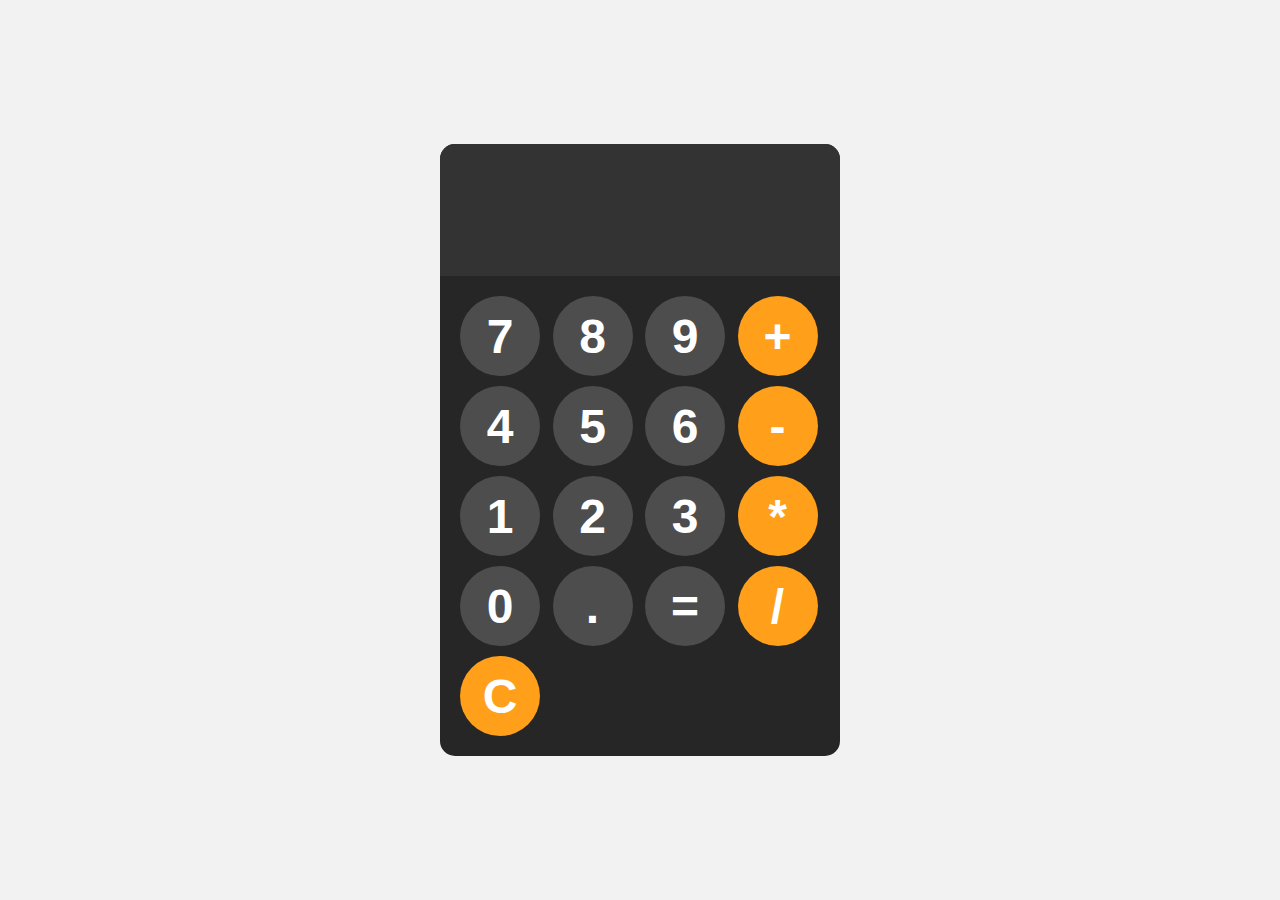
<file: activity 1 (calculator)/index.html>
<!DOCTYPE html>
<html lang="en">
<head>
    <meta charset="UTF-8">
    <meta name="viewport" content="width=device-width, initial-scale=1.0">
    <title>Calculator</title>
    <link rel="stylesheet" href="style.css">
</head>
<body>

    <div id="calculator">
        <input id="answer" readonly>
        <div id="keys">
            <button onclick="appendToDisplay('7')">7</button>
            <button onclick="appendToDisplay('8')">8</button>
            <button onclick="appendToDisplay('9')">9</button>
            <button onclick="appendToDisplay('+')" class="operator-button">+</button>
            <button onclick="appendToDisplay('4')">4</button>
            <button onclick="appendToDisplay('5')">5</button>
            <button onclick="appendToDisplay('6')">6</button>
            <button onclick="appendToDisplay('-')" class="operator-button">-</button>
            <button onclick="appendToDisplay('1')">1</button>
            <button onclick="appendToDisplay('2')">2</button>
            <button onclick="appendToDisplay('3')">3</button>
            <button onclick="appendToDisplay('*')" class="operator-button">*</button>
            <button onclick="appendToDisplay('0')">0</button>
            <button onclick="appendToDisplay('.')">.</button>
            <button onclick="calculate()">=</button>
            <button onclick="appendToDisplay('/')" class="operator-button">/</button>
            <button onclick="clearDisplay()" class="operator-button">C</button>
        </div>
    </div>

    <script src="index.js"></script>
</body>
</html>
</file>
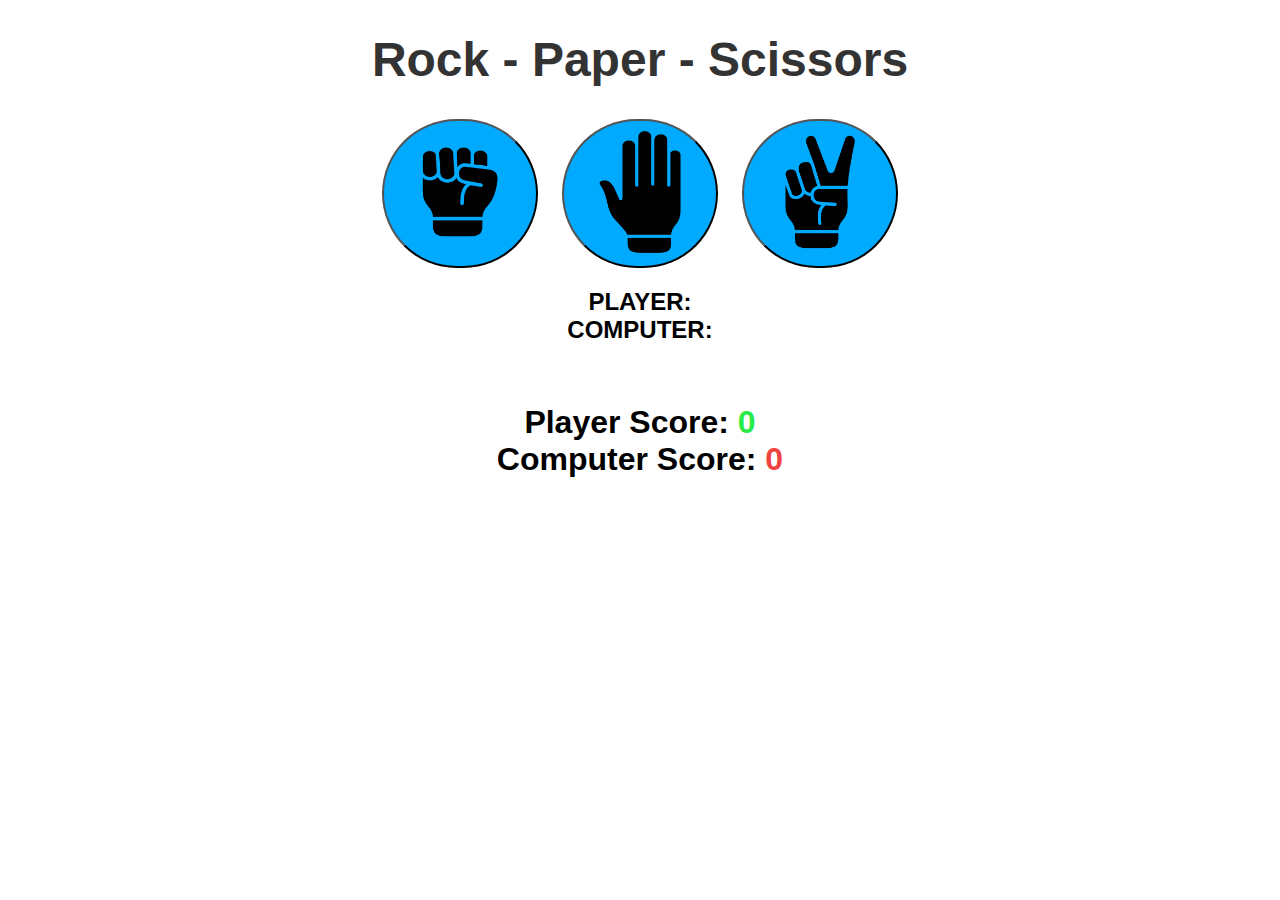
<file: activity 2 (rock paper scissors)/index.html>
<!DOCTYPE html>
<html lang="en">
<head>
    <meta charset="UTF-8">
    <meta name="viewport" content="width=device-width, initial-scale=1.0">
    <title>Game</title>
    <link rel="stylesheet" href="styles.css">
</head>
<body>

    <h1>Rock - Paper - Scissors</h1>
    
    <div class="choices">
        <button onclick="playGame('rock')"><img src="rock.png" alt="rock"></button>
        <button onclick="playGame('paper')"><img src="paper.png" alt="paper"></button>
        <button onclick="playGame('scissors')"><img src="scissors.png" alt="scissors"></button>
    </div>

    <div id="playerDisplay">PLAYER: </div>
    <div id="computerDisplay">COMPUTER: </div>
    <div id="resultDisplay"></div>

    <div class="scoreDisplay">Player Score: 
        <span id="playerScoreDisplay">0</span>
    </div>

    <div class="scoreDisplay">Computer Score: 
        <span id="computerScoreDisplay">0</span>
    </div>

    <script src="index.js"></script>
</body>
</html>
</file>
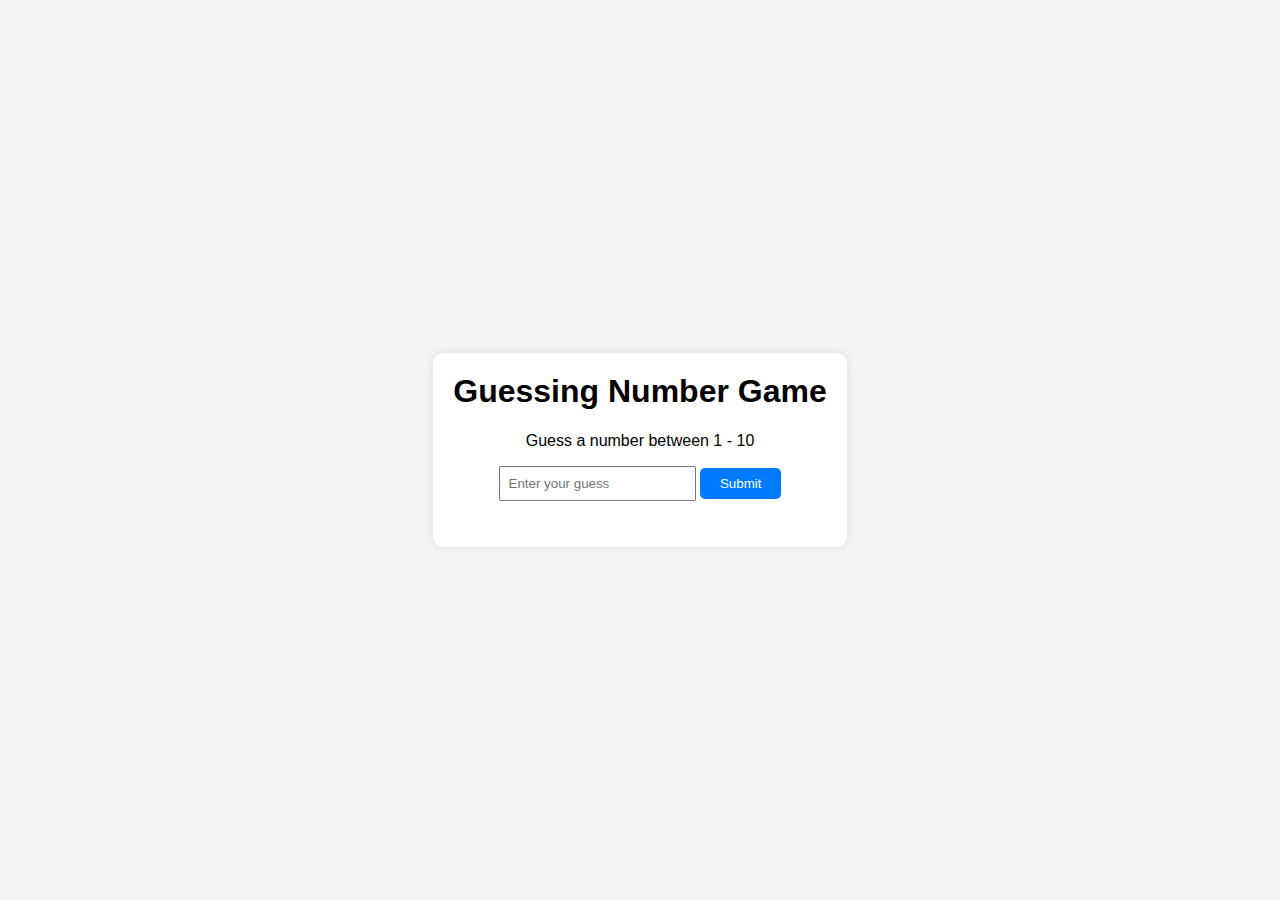
<file: activity 3 (guessing number game)/index.html>
<!DOCTYPE html>
<html lang="en">
<head>
    <meta charset="UTF-8">
    <meta name="viewport" content="width=device-width, initial-scale=1.0">
    <title>Guessing Number Game</title>
    <link rel="stylesheet" href="styles.css">
</head>
<body>
    <div class="container">
        <h1>Guessing Number Game</h1>
        <p>Guess a number between 1 - 10</p>
        <input type="text" id="userGuess" placeholder="Enter your guess">
        <button onclick="checkGuess()">Submit</button>
        <p id="message"></p>
    </div>
    <script src="script.js"></script>
</body>
</html>
</file>
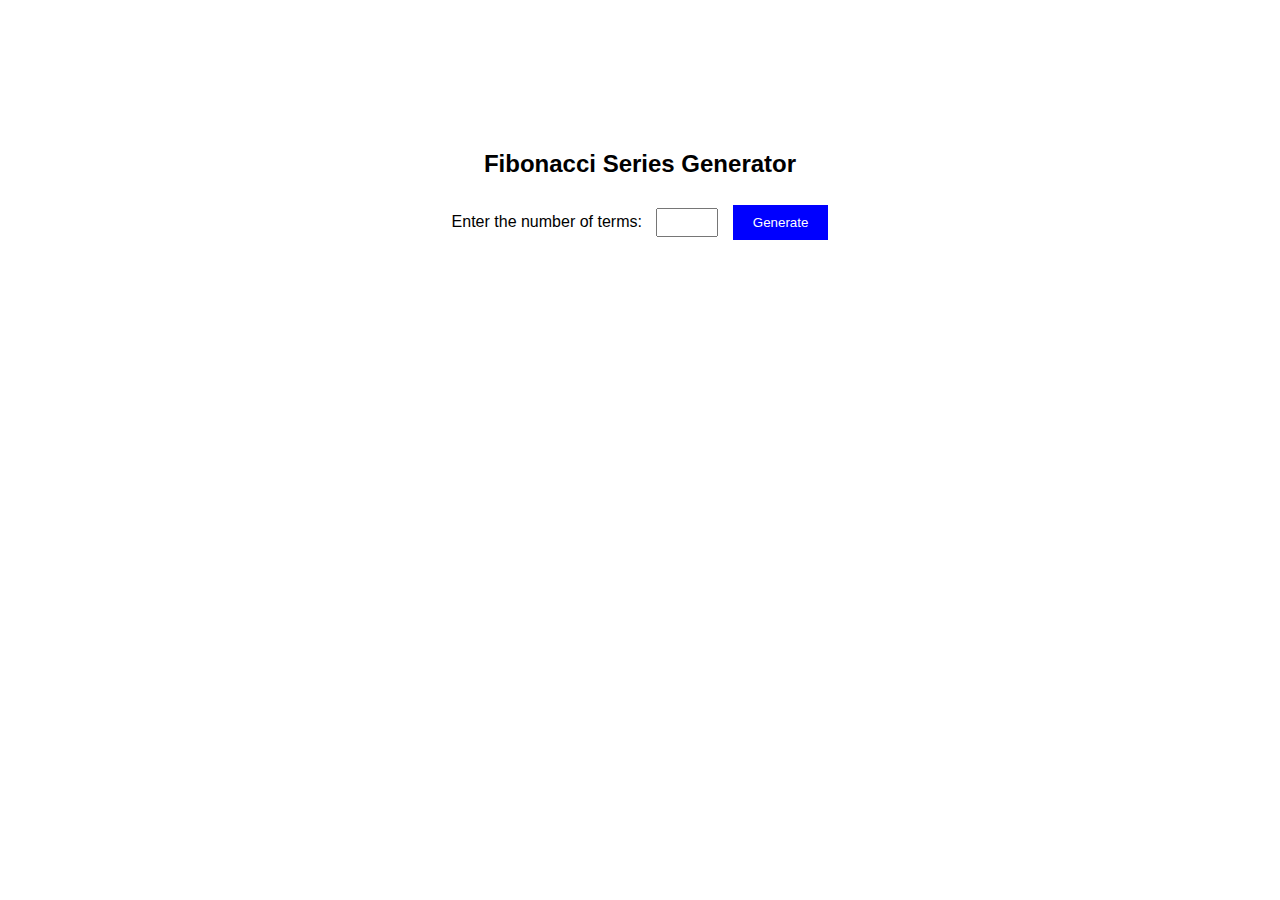
<file: fibonacci sequence/index.html>
<!DOCTYPE html>
<html lang="en">
<head>
<meta charset="UTF-8">
<meta name="viewport" content="width=device-width, initial-scale=1.0">
<title>Fibonacci Series</title>
<link rel="stylesheet" type="text/css" href="styles.css">
</head>
<body>

<h2>Fibonacci Series Generator</h2>
<label for="terms">Enter the number of terms:</label>
<input type="number" id="terms" min="1" max="99">
<button onclick="generateFibonacci()">Generate</button>
<div id="output"></div>

<script src="script.js"></script>

</body>
</html>
</file>
<file: activity 1 (calculator)/style.css>
body{
    margin: 0;
    display: flex;
    justify-content: center;
    align-items: center;
    height: 100vh;
    background-color: hsl(0, 0%, 95%);
}
#calculator{
    font-family: Arial, sans-serif;
    background-color: hsl(0, 0%, 15%);
    border-radius: 15px;
    max-width: 400px;
    overflow: hidden;
}
#answer{
    width: 100%;
    padding: 20px;
    font-size: 5rem;
    text-align: left;
    border: none;
    background-color: hsl(0, 0%, 20%);
    color: white;
}
#keys{
    display: grid;
    grid-template-columns: repeat(4, 1fr);
    gap: 10px;
    padding: 20px;
}
button{
    width: 80px;
    height: 80px;
    border-radius: 50px;
    border: none;
    background-color: hsl(0, 0%, 30%);
    color: white;
    font-size: 3rem;
    font-weight: bold;
    cursor: pointer;
}
button:hover{
    background-color: hsl(0, 0%, 40%);
}
button:active{
    background-color: hsl(0, 0%, 50%);
}
.operator-button{
    background-color: hsl(35, 100%, 55%);
}
.operator-button:hover{
    background-color: hsl(35, 100%, 65%);
}
.operator-button:active{
    background-color: hsl(35, 100%, 75%);
}
</file>
<file: activity 2 (rock paper scissors)/styles.css>
body{
    font-family: Arial, sans-serif;
    font-weight: bold;
    margin: 0;
    display: flex;
    flex-direction: column;
    align-items: center;
}
h1{
    font-size: 3.0rem;
    color: hsl(0, 0%, 20%);
}
.choices{
    margin-bottom: 20px;
}
.choices img{
    width: 140px;
    height: 140px;
}
.choices button{
    margin: 0 10px;
    border-radius: 250px;
    background-color: hsl(200, 100%, 50%);
    cursor: pointer;
    transition: background-color 0.5s ease;
}
.choices button:hover{
    background-color: hsl(200, 100%, 70%);
}
#playerDisplay, #computerDisplay{
    font-size: 1.5rem;
}
#resultDisplay{
    font-size: 5rem;
    margin: 30px 0;
}
.scoreDisplay{
    font-size: 2rem;
}
.greenText, #playerScoreDisplay{
    color: hsl(130, 84%, 54%);
}
.redText, #computerScoreDisplay{
    color: hsl(0, 84%, 60%);
}
</file>
<file: activity 3 (guessing number game)/styles.css>
body {
    font-family: Arial, sans-serif;
    background-color: #f4f4f4;
    margin: 0;
    padding: 0;
    display: flex;
    justify-content: center;
    align-items: center;
    height: 100vh;
}

.container {
    text-align: center;
    background-color: #fff;
    padding: 20px;
    border-radius: 10px;
    box-shadow: 0 0 10px rgba(0, 0, 0, 0.1);
}

h1 {
    margin-top: 0;
}

input[type="text"] {
    padding: 8px;
    margin-bottom: 10px;
}

button {
    padding: 8px 20px;
    background-color: #007bff;
    color: #fff;
    border: none;
    border-radius: 5px;
    cursor: pointer;
}

button:hover {
    background-color: #0056b3;
}
</file>
<file: fibonacci sequence/styles.css>
body {
  font-family: Arial, sans-serif;
  text-align: center;
  margin-top: 150px
}

input[type="number"] {
  padding: 5px;
  margin: 10px;
}

button {
  padding: 10px 20px;
  background-color: #0000ff;
  color: white;
  border: none;
  cursor: pointer;
}

button:hover {
  background-color: #0000cc;
}

#output {
  margin-top: 20px;
}
</file>
